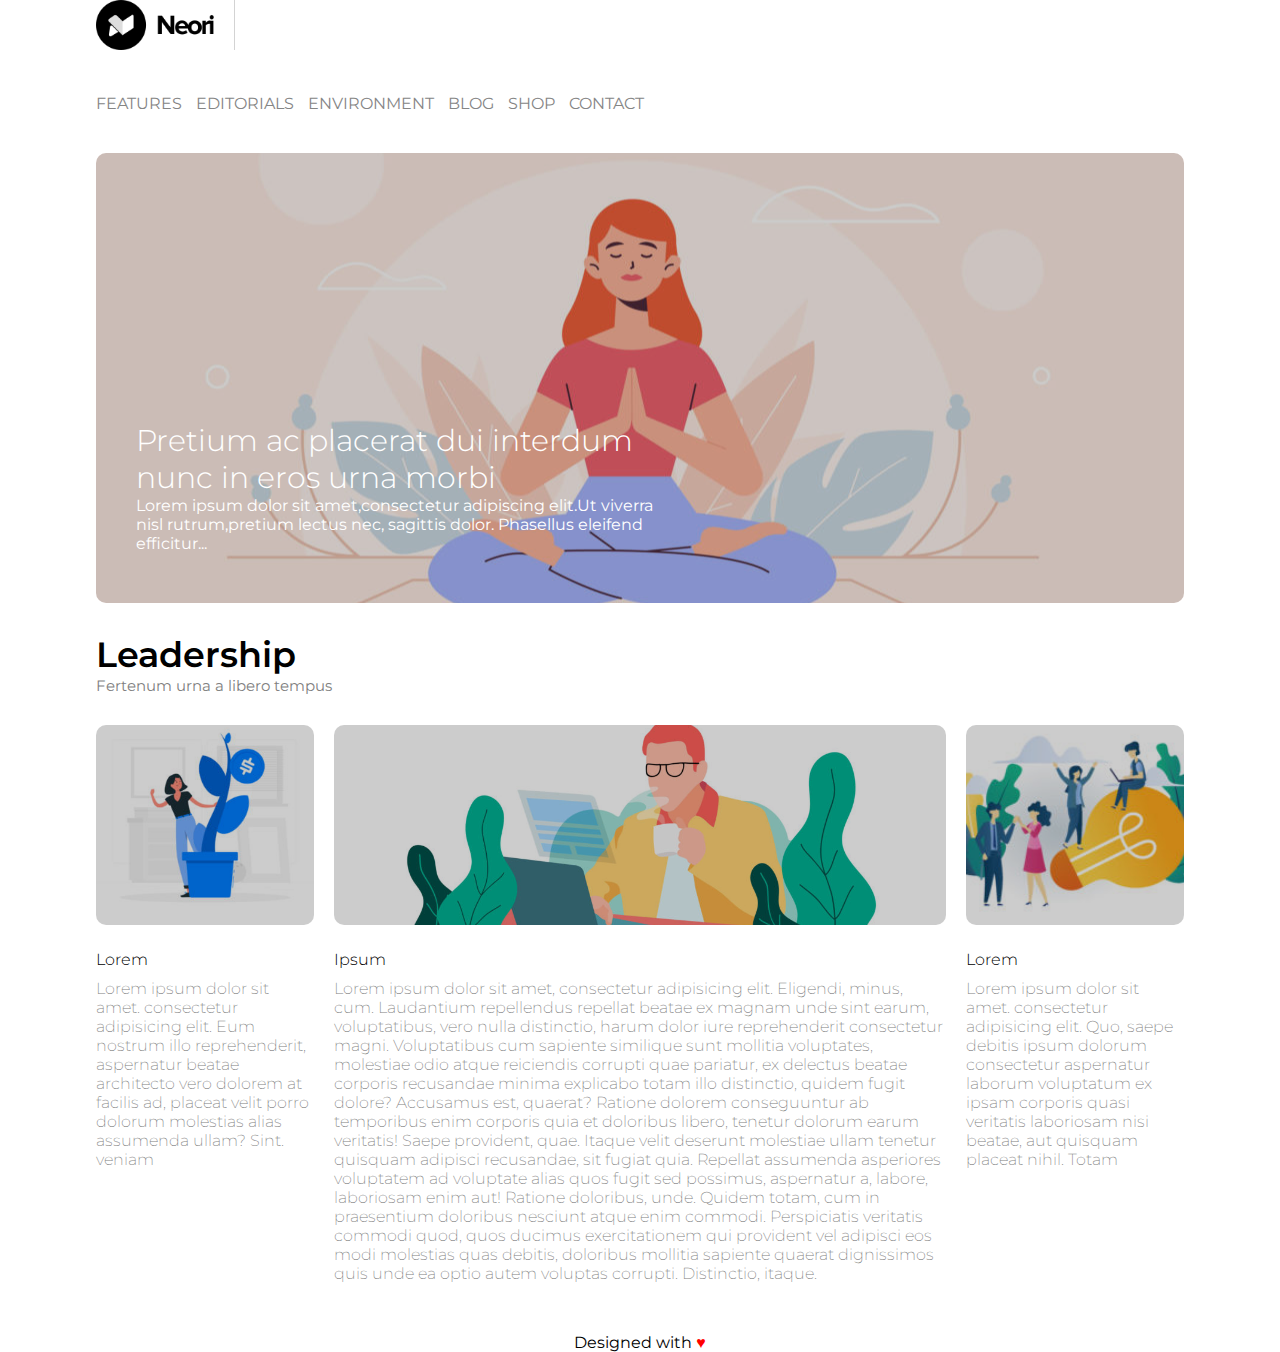
<file: bonus/index.html>
<!DOCTYPE html>
<html lang="en">
<head>
    <meta charset="UTF-8">
    <meta http-equiv="X-UA-Compatible" content="IE=edge">
    <meta name="viewport" content="width=device-width, initial-scale=1.0">
    <title>Neori</title>
    <link rel="preconnect" href="https://fonts.googleapis.com">
<link rel="preconnect" href="https://fonts.gstatic.com" crossorigin>
<link href="https://fonts.googleapis.com/css2?family=Montserrat:wght@100;200;300;600&display=swap" rel="stylesheet">
    <link rel="stylesheet" href="../bonus/style.css">
</head>
<body>
    <div class="container">
    <header>
        <div class="logo">
            <img src="../img/logo.png" alt="">
        </div>
    </header>

    <nav>
        <ul>
            <li><a href="#">Features</a></li>
            <li><a href="#">Editorials</a></a></li>
            <li><a href="#">Environment</a></li>
            <li><a href="#">Blog</a></li>
            <li><a href="#">Shop</a></li>
            <li><a href="#">Contact</a></li>
        </ul>
    </nav>
        <div class="banner">
            <div class="overlay"></div>
            <div class="testo-banner">
                <h3>Pretium ac placerat dui interdum nunc in eros urna morbi</h3> 
                <p>Lorem ipsum dolor sit amet,consectetur adipiscing elit.Ut viverra nisl rutrum,pretium lectus nec, sagittis dolor. Phasellus eleifend efficitur...</p>
            </div>
        </div>

    <main>
        <div>
            <h1>Leadership</h1>
            <p class="text-main">Fertenum urna a libero tempus</p>
        </div>

        <div class="main-container">

            <div class="colsx">
                <div class="immaginesx">
                    <div class="overlay"></div>
                </div>
                <h6>Lorem</h6>
                <p>Lorem ipsum dolor sit amet.
                consectetur adipisicing elit.
                Eum nostrum illo
                reprehenderit, aspernatur
                beatae architecto vero
                dolorem at facilis ad, placeat
                velit porro dolorum molestias
                alias assumenda ullam? Sint.
                veniam</p>
            
            </div>

            <div class="colcx">
                <div class="immaginecx">
                    <div class="overlay"></div>
                </div>
                <h6>Ipsum</h6> 
                <p>Lorem ipsum dolor sit amet, consectetur adipisicing elit. Eligendi, minus, cum.
                Laudantium repellendus repellat beatae ex magnam unde sint earum, voluptatibus,
                vero nulla distinctio, harum dolor iure reprehenderit consectetur magni.
                Voluptatibus cum sapiente similique sunt mollitia voluptates, molestiae odio atque
                reiciendis corrupti quae pariatur, ex delectus beatae corporis recusandae minima
                explicabo totam illo distinctio, quidem fugit dolore? Accusamus est, quaerat?
                Ratione dolorem conseguuntur ab temporibus enim corporis quia et doloribus
                libero, tenetur dolorum earum veritatis! Saepe provident, quae. Itaque velit deserunt
                molestiae ullam tenetur quisquam adipisci recusandae, sit fugiat quia. Repellat
                assumenda asperiores voluptatem ad voluptate alias quos fugit sed possimus,
                aspernatur a, labore, laboriosam enim aut! Ratione doloribus, unde. Quidem totam,
                cum in praesentium doloribus nesciunt atque enim commodi. Perspiciatis veritatis
                commodi quod, quos ducimus exercitationem qui provident vel adipisci eos modi
                molestias quas debitis, doloribus mollitia sapiente quaerat dignissimos quis unde ea
                optio autem voluptas corrupti. Distinctio, itaque.</p>
            </div>

            <div class="coldx">
                <div class="immaginedx">
                    <div class="overlay"></div>
                </div>
                <h6>Lorem</h6>
                <p>Lorem ipsum dolor sit amet.
                consectetur adipisicing elit.
                Quo, saepe debitis ipsum
                dolorum consectetur
                aspernatur laborum
                voluptatum ex ipsam
                corporis quasi veritatis
                laboriosam nisi beatae, aut
                quisquam placeat nihil.
                Totam</p>
            </div>
        </div>
    

    </main>

    <footer>
        <span>Designed with</span>
    </footer>
    
</body>
</html>
</file>
<file: bonus/style.css>
*{
    box-sizing: border-box;
    margin: 0;
    padding: 0;
    font-family: 'Montserrat', sans-serif;
}

.container{
    margin: auto;
    width: 85%;
}

.logo img{
    height: 50px;
    border-right: 1px solid lightgrey;
    padding-right: 20px;
}

nav{
    margin: 40px 0;
}
nav li{
    display: inline;
    text-transform: uppercase;
    list-style: none;
    padding-right: 10px;
}

nav li a{
    color: #858585;
    text-decoration: none;
}

nav li a:hover{
    text-decoration: underline;
}

.testo-banner{
    position: absolute;
    width: 50%;
    bottom: 50px;
    left: 40px;
    color: #FFF;
}

h3 {
    font-weight: 300;
    font-size: 30px;
    margin-bottom: 0;
}

h3 + p {
    margin-top: 0px;
}

.banner{
    background-image: url(../img/banner.jpg);
    height: 450px;
    position: relative;
    border-radius: 10px;
    background-position: center;
    margin-bottom: 30px;
}

.overlay{
    background-color: rgba(0, 0, 0, 0.2);
    border-radius: 10px;
    height: 100%;
}

h1{
    margin-bottom: 0;
    margin-top: 30px;
    font-weight: 600;
    font-size: 35px;
}

h6{
    font-weight: 300;
    font-size: 1rem;
    color: black;
    margin: 25px 0 10px 0;
}

h6 + p {
    color: gray;
    font-weight: 200;
    margin-top: 0px;
    
}

.text-main {
    color: grey;
    margin-top: 0;
    margin-bottom: 30px;
    font-size: 15px;
}

.immaginesx{
    background-image: url(../img/img-1.jpg);
    height: 200px;
    width: auto;
    background-position: center;
    border-radius: 5px;
    background-size: cover;  
}

.immaginecx{
    background-image: url(../img/banner-2.jpg);
    height: 200px;
    width: auto;
    background-position: center;
    border-radius: 5px;
    background-size: cover;  
}

.immaginedx{
    background-image: url(../img/img-3.jpg);
    height: 200px;
    width: auto;
    background-position: center;
    border-radius: 5px;
    background-size: cover;  
}

.colsx{
    width: 20%;
    float: left;
}

.colcx{
    margin-left: 20px;
    width: calc(60% - 40px);
    float: left;
}

.coldx{
    width: 20%;
    float: right;
}

.main-container::after{
    content: "";
    display: table;
    clear: both;
}
 
footer{
    text-align: center;
    margin-top: 50px;
}

footer::after{
    content: ' \2665';
    color: red;
}
</file>
